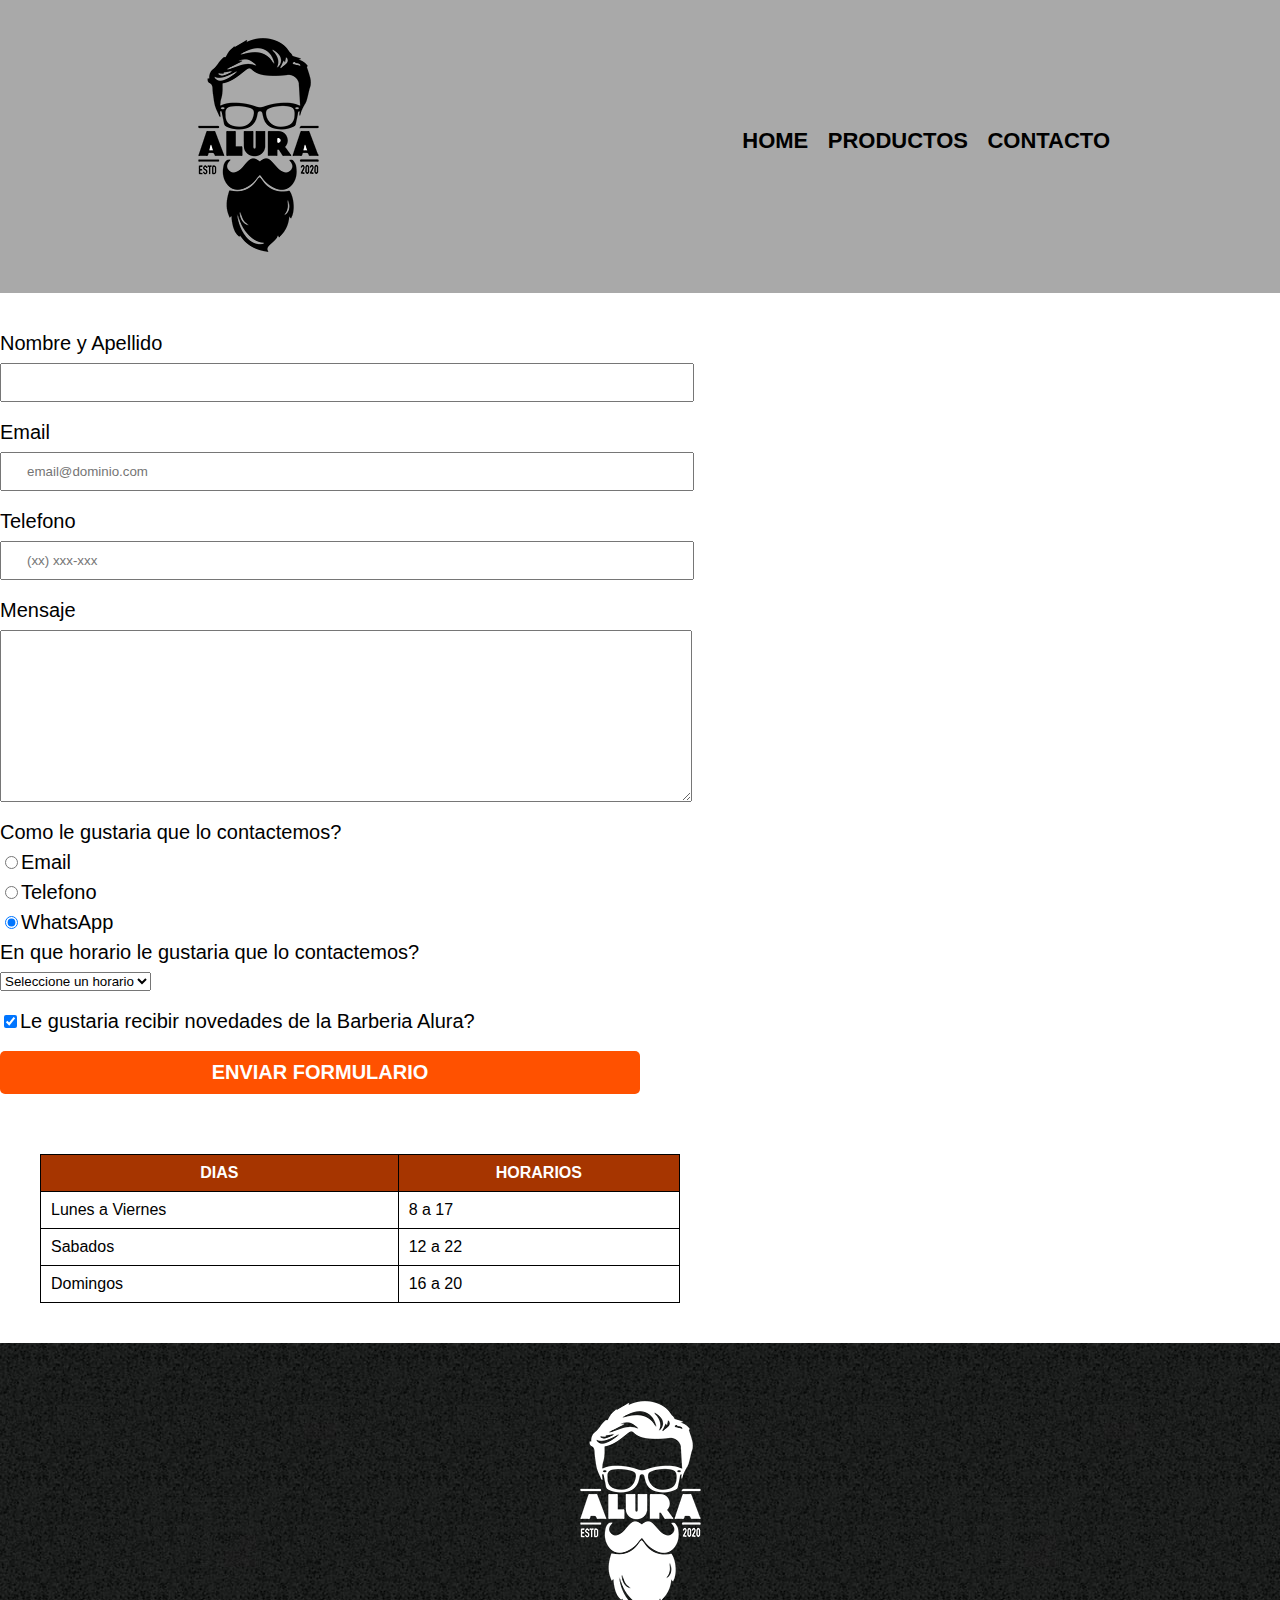
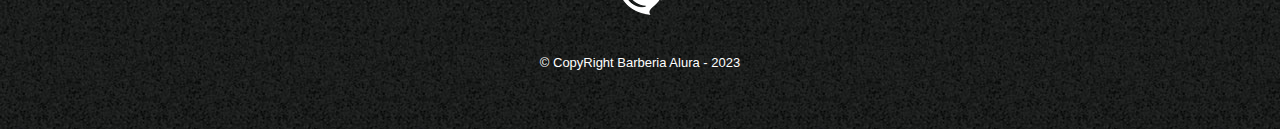
<file: contacto.html>
<!DOCTYPE html>
<html lang="en">
<head>
  <meta charset="UTF-8">
  <meta http-equiv="X-UA-Compatible" content="IE=edge">
  <meta name="viewport" content="width=device-width, initial-scale=1.0">
  <title>Contacto</title>
  <link rel="stylesheet" href="reset.css">
  <link rel="stylesheet" href="style.css">
</head>
<body>
  <header>
    <div class="caja">
      <h1><img src="imagenes/logo.png" alt="Logo de Barberia Alura"></h1>
      <nav>
        <ul>
          <li><a href="index.html">Home</a></li>
          <li><a href="productos.html">Productos</a></li>
          <li><a href="contacto.html">Contacto</a></li>
        </ul>
      </nav>
    </div>
    
  </header>
  <main>
    <div>
      <form action="">
        <label for="nombre">Nombre y Apellido</label>
        <input type="text" name="nombre" id="nombre" class="input-padron" required>
        <label for="email">Email</label>
        <input type="email" name="email" id="email" class="input-padron" required placeholder="email@dominio.com">
        <label for="telefono">Telefono</label>
        <input type="tel" name="telefono" id="telefono" class="input-padron" required placeholder="(xx) xxx-xxx">
        <label for="mensaje">Mensaje</label>
        <textarea name="mensaje" id="mensaje" cols="70" rows="10" class="input-padron" required ></textarea>
        <fieldset>
          <legend>Como le gustaria que lo contactemos?</legend>
          <label for="radio-email"><input type="radio" name="contacto" value="email" id="radio-email">Email</label>
          
          <label for="radio-telefono"><input type="radio" name="contacto" value="telefono" id="radio-telefono">Telefono</label>
          
          <label for="radio-whatsapp"><input type="radio" name="contacto" value="whatsapp" id="radio-whatsapp" checked>WhatsApp</label>
          
        </fieldset>
        <fieldset>
          <legend>En que horario le gustaria que lo contactemos?</legend>
          <select name="" id="">
            <option value="">Seleccione un horario</option>
            <option value="">Mañana</option>
            <option value="">Tarde</option>
            <option value="">Noche</option>
          </select>
          
          <label class="checkbox"><input type="checkbox" checked>Le gustaria recibir novedades de la Barberia Alura?</label>
          <input type="submit" value="Enviar Formulario" class="enviar">
        </fieldset>
      </form>
      <table>
        <thead>
          <tr>
            <th>Dias</th>
            <th>Horarios</th>            
          </tr>
        </thead>
        <tbody>
          <tr>
            <td>Lunes a Viernes</td>
            <td>8 a 17</td>            
          </tr>
          <tr>
            <td>Sabados</td>
            <td>12 a 22</td>
          </tr>
          <tr>
            <td>Domingos</td>
            <td>16 a 20</td>
          </tr>          
        </tbody>
      </table>      
    </div>
  </main>
  <footer>
    <div>
      <img src="imagenes/logo-blanco.png" alt="logo">
      <p class="copyright">&copy CopyRight Barberia Alura - 2023</p>
    </div>
  </footer>  
</body>
</html>
</file>
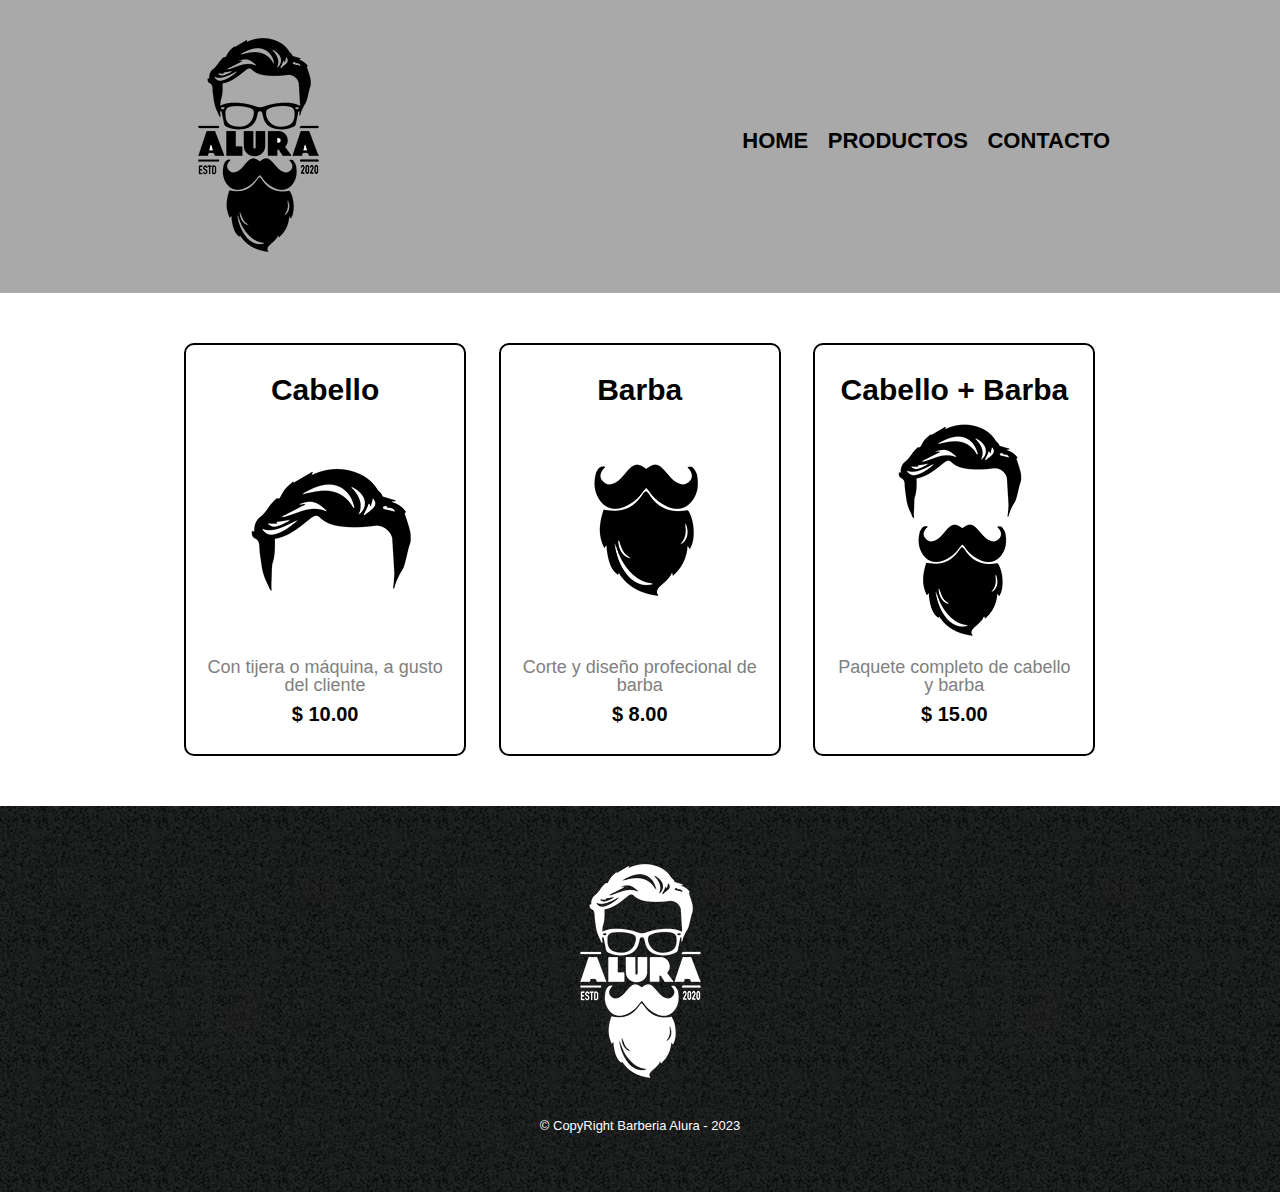
<file: productos.html>
<!DOCTYPE html>
<html lang="en">
<head>
  <meta charset="UTF-8">
  <meta http-equiv="X-UA-Compatible" content="IE=edge">
  <meta name="viewport" content="width=device-width, initial-scale=1.0">
  <title>Productos</title>
  <link rel="stylesheet" href="reset.css">
  <link rel="stylesheet" href="style.css">
</head>
<body>
  <header>
    <div class="caja">
      <h1><img src="imagenes/logo.png" alt=""></h1>
      <nav>
        <ul>
          <li><a href="index.html">Home</a></li>
          <li><a href="productos.html">Productos</a></li>
          <li><a href="contacto.html">Contacto</a></li>
        </ul>
      </nav>
    </div>
    
  </header>
  <main>
    <div>
      <ul class="productos">
        <li>
          <h2>Cabello</h2>
          <img src="imagenes/cabello.jpg" alt="">
          <p class="producto-descripcion">Con tijera o máquina, a gusto del cliente</p>
          <p class="producto-precio">$ 10.00</p>
        </li>
        <li>
          <h2>Barba</h2>
          <img src="imagenes/barba.jpg" alt="">
          <p class="producto-descripcion">Corte y diseño profecional de barba</p>
          <p class="producto-precio">$ 8.00</p>
        </li>
        <li>
          <h2>Cabello + Barba</h2>
          <img src="imagenes/cabello+barba.jpg" alt="">
          <p class="producto-descripcion">Paquete completo de cabello y barba</p>
          <p class="producto-precio">$ 15.00</p>
        </li>
      </ul>
    </div>
  </main>
  <footer>
    <div>
      <img src="imagenes/logo-blanco.png" alt="logo">
      <p class="copyright">&copy CopyRight Barberia Alura - 2023</p>
    </div>
  </footer>  
</body>
</html>
</file>
<file: style.css>
body{
  font-family: 'Montserrat', sans-serif;
}

header{
  background-color: darkgrey;
  padding: 20px 0;
}

.caja{
  width: 940px;
  position: relative;
  margin: 0 auto;
}

nav{
  position: absolute;
  top: 110px;
  right: 0%;
}

nav li{
  display: inline-block;
  margin: 0 0 0 15px;
}

nav a{
  text-transform: uppercase;
  color: black;
  font-weight: bold;
  font-size: 22px;
  text-decoration: none;
}

nav a:hover{
  color: #ff5100;
}

.productos{
  width: 940px;
  margin: 0 auto;
  padding: 50px;
}

.productos li{
  display: inline-block;
  text-align: center;
  width: 30%;
  vertical-align: top;
  margin: 0 1.5%;
  padding: 30px 20px;
  box-sizing: border-box;
  border: 2px solid #000;
  border-radius: 10px;
}

.productos li:hover{
  border: 2px solid #ff5100;
}

.productos li:active{
  border: 2px solid hwb(88 0% 31%);
}

.productos h2{
  font-size: 30px;
  font-weight: bold;
}

.productos li:hover h2{
  font-size: 33px;
  color: #ff5100;
}

.producto-descripcion{
  font-size: 18px;
  color: grey;
}

.producto-precio{
  font-size: 20px;
  color: black;
  font-weight: bold;
  margin-top: 10px;
}

footer{
  background: url(imagenes/bg.jpg);
  text-align: center;
  padding: 40px;
}

.copyright{
  color: white;
  font-size: 13px;
  margin: 20px;
}

form{ 
  margin: 40px 0;
}

form label, form legend{
  display: block;
  font-size: 20px;
  margin: 0 0 10px;
}

.input-padron{
  display: block;
  margin: 0 0 20px;
  padding: 10px 25px;
  width: 50%;
}

.checkbox{
  margin: 20px 0;
}

.enviar{
  display: block;
  margin: 0 0 20px;
  padding: 10px 25px;
  width: 50%;
  background-color: #ff5100;
  color: white;
  font-size: 20px;
  text-transform: uppercase;
  font-weight: bold;
  border: none;
  border-radius: 5px;
  cursor: pointer;
  transition: 0.5s all;
  -webkit-transition: 0.5s all;
  -moz-transition: 0.5s all;
  -ms-transition: 0.5s all;
  -o-transition: 0.5s all;
}

.enviar:hover{
  background-color: #c43e00;
  transform: scale(1.1);
  -webkit-transform: scale(1.1);
  -moz-transform: scale(1.1);
  -ms-transform: scale(1.1);
  -o-transform: scale(1.1);
}

table{
  margin: 40px 40px;
  width: 50%;
  border-collapse: collapse;
}

thead{
  background-color: #a63500;
  color: white;
  font-weight: bold;
  text-transform: uppercase;
}

td, th{
  padding: 10px;
  border: 1px solid #000;
}
/*CSS para nuestra home*/

.banner{
  width: 100%;
}

.principal{
  padding: 3em 0;
  background: #FEFEFE;
  width: 940px;
  margin: 0 auto;  
}

.titulo-principal{
  text-align: center;
  font-size: 2em;
  margin: 0 0 1em;
  clear: left;
}

.principal p{
  margin: 0 0 1em;
}

.principal strong{
  font-weight: bold;
}

.principal em{
  font-style: italic;
}

.utensilios{
  width: 160px;
  float: left;
  margin: 0 20px 20px 0;
}

.mapa{
  padding: 3em 0;
  background: linear-gradient(#FEFEFE, #888888);  
}

.mapa p{
  margin: 0 0 2em;
  text-align: center;
}

.mapa-contenido{
  width: 940px;
  margin: 0 auto;
}

.diferenciales{
  padding: 3em 0;
  background: #888888;
}

.contenido-diferenciales{
  width: 640px;
  margin: 0 auto;
}

.lista-diferenciales{
  width: 40%;
  display: inline-block;
  vertical-align: top;
}

.items{
  line-height: 1.8em;
}

.items::before{
  content: "✂";  
}

.items:first-child{
  font-weight: bold;
}

.imagen-diferenciales{
  width: 55%;
  transition: 400ms;
  -webkit-transition: 400ms;
  -moz-transition: 400ms;
  -ms-transition: 400ms;
  -o-transition: 400ms;
}

.imagen-diferenciales:hover{
  width: 60%;
  opacity: 0.8;
}

.video{
  width: 560px;
  margin: 1em auto;
}

@media screen and (max-width:480px){
  h1{
      text-align: center;
  }
  nav{
      position: static;
  }
  .caja, .principal, .mapa-contenido, .contenido-diferenciales, .video {
      width: auto;
  }
  .lista-diferenciales, .imagen-diferenciales{
      width: 100%;
  }
}
</file>
